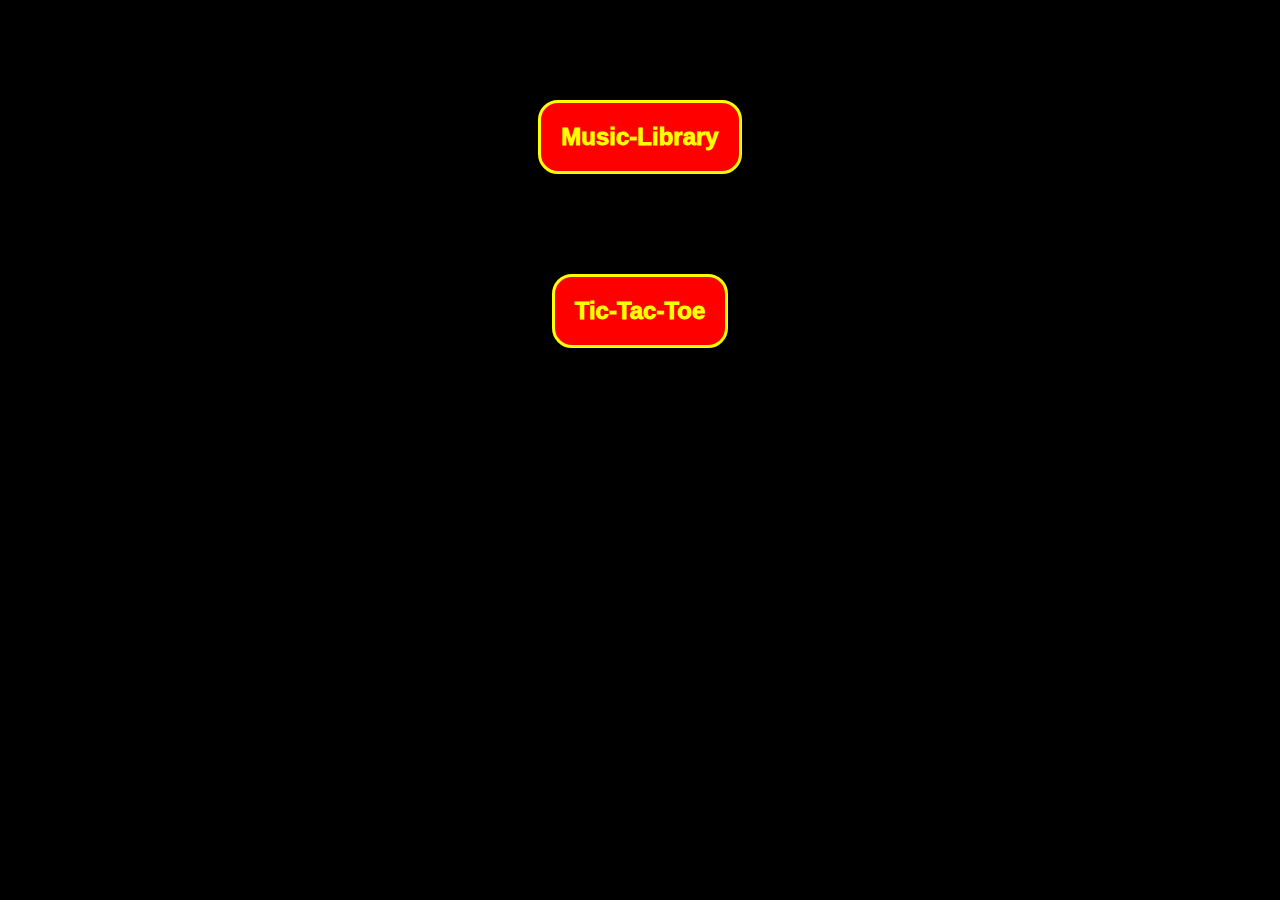
<file: index.html>
<!DOCTYPE html>
<html lang="en">
    <head>
        <meta charset="UTF-8">
        <title>Welcome</title>
        <link rel="icon" href="resources/page-icon.png">
        <link rel="stylesheet" href="main.css">
    </head>

    <body>
        <div class="links"><a class="elements" href="Music-Library/">Music-Library</a></div>
        <div class="links"><a class="elements" href="Tic-Tac-Toe/">Tic-Tac-Toe</a></div>
    </body>
</html>
</file>
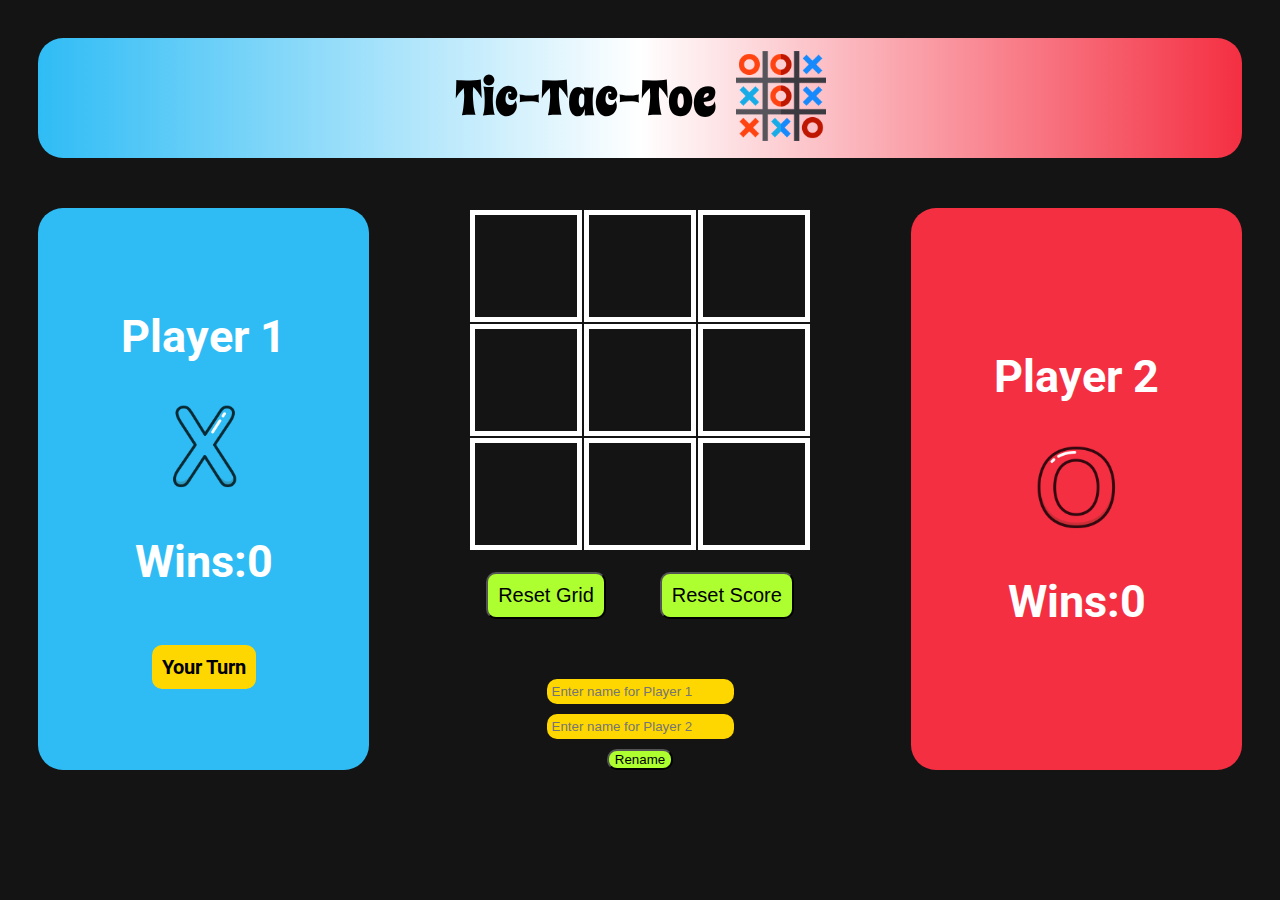
<file: Tic-Tac-Toe/index.html>
<!DOCTYPE html>
<html lang="en">
    <head>
        <meta charset="UTF-8">
        <title></title>
        <link rel="icon" href="imgs/icon.png">
        <link rel="stylesheet" href="styles/general.css">
        <link rel="stylesheet" href="styles/table.css">
        <link rel="stylesheet" href="styles/header.css">
        <link rel="stylesheet" href="styles/main.css">
        <script src="script.js" defer></script>
        <link rel="preconnect" href="https://fonts.googleapis.com">
        <link rel="preconnect" href="https://fonts.gstatic.com" crossorigin>
        <link href="https://fonts.googleapis.com/css2?family=Spicy+Rice&display=swap" rel="stylesheet">
        <link rel="preconnect" href="https://fonts.googleapis.com">
        <link rel="preconnect" href="https://fonts.gstatic.com" crossorigin>
        <link href="https://fonts.googleapis.com/css2?family=Roboto:ital,wght@0,100;0,300;0,400;0,500;0,700;0,900;1,100;1,300;1,400;1,500;1,700;1,900&family=Spicy+Rice&display=swap" rel="stylesheet">
    </head>

    <body>

        <div class="header">
            <div class="title">
                Tic-Tac-Toe
            </div>
            <div>
                <img src="imgs/icon.png" class="logo" alt="icon">
            </div>
        </div>

        <div class="main">
            <div class="player-area js-player-area-1" data-player="1">
                Himesh Kundal
                Wins:0
            </div>

            <div class="game-board">
                <table class="main-table"></table>
                <div>
                    <button class="reset-grid-button">Reset Grid</button>
                    <button class="reset-score-button">Reset Score</button>
                </div>
                <div class="result">
                </div>
                <div class="rename-box">
                    <input type="text" class="rename-player1" placeholder="Enter name for Player 1">
                    <input type="text" class="rename-player2" placeholder="Enter name for Player 2">
                    <button class="rename-button">Rename</button>
                </div>
            </div>
            <div class="player-area js-player-area-2" data-player="2">
                a
            </div>
        </div>
            
        </table>
    </body>
</html>
</file>
<file: main.css>
body{
    font-family: Arial, Helvetica, sans-serif;
    background-color: black;
    color: red;
}

.links{
    display: flex;
    justify-content: center;
    margin: 100px;
}

.elements{
    background-color: red;
    color: rgb(255, 255, 0);
    font-weight: 1000;
    border-style: solid;
    border-radius: 2px;
    padding: 20px;
    border-radius: 20px;
    font-size: x-large;
    transition: .2s;
    text-decoration:none;
}

.elements:hover{
    font-size: xx-large;
}
</file>
<file: Tic-Tac-Toe/styles/general.css>
body{
    background-color: rgb(20,20,20);
    color: white;
    padding: 30px;
}
</file>
<file: Tic-Tac-Toe/styles/table.css>
.cell{
    width: 100px;
    height: 100px;
    border: 5px solid white;
    text-align: center;
    font-size: 50px;
    cursor: pointer;
}

.cell-icon{
    width: 90px;
    height: 90px;

}
</file>
<file: Tic-Tac-Toe/styles/header.css>
.header{
    display: flex;
    justify-content: center;
    height: 100px;
    padding: 10px;
    background-image: linear-gradient(to left,#f42f42,white,#2fbcf5);
    border-style: none;
    border-radius: 25px;
    align-items: center;
    margin-bottom: 50px;
}

.title{
    font-family: spicy rice;
    font-size: 50px;
    color: black;
}

.logo{
    height : 90px;
    margin-left: 20px;
}
</file>
<file: Tic-Tac-Toe/styles/main.css>
.main{
    display: flex;
    flex-direction: row;
}

.player-area{
    display: flex;
    flex: 1;
    border-radius: 25px;
    padding:30px;
    justify-content: center;
    flex-direction: column;
    align-items: center;
    column-gap: 20px;
    font-family: roboto;
    font-size: 30px;
}

.game-board{
    display: flex;
    flex-direction: column;
    align-items: center;
    flex: 2;
}

.js-player-area-1{
    background-color:#2fbcf5;
    
}

.js-player-area-2{
    background-color:#f42f42;
}

.reset-grid-button{
    background-color: greenyellow;
    color: Black;
    font-size: 20px;
    padding: 10px;
    border-radius: 10px;
    margin-top: 20px;
    cursor: pointer;
    margin-right: 50px;
}

.reset-score-button{
    background-color: greenyellow;
    color: Black;
    font-size: 20px;
    padding: 10px;
    border-radius: 10px;
    margin-top: 20px;
    cursor: pointer;
}

.your-turn{
    font-size: 20px;
    color: black;
    background-color:gold;
    padding: 10px;
    border-radius: 10px;
    margin-top: 20px;
}

.winning-player{
    font-size: 40px;
    color: black;
    background-color:gold;
    padding: 10px;
    border-radius: 10px;
    margin-top: 20px;
}

.rename-box{
    display: flex;
    flex-direction: column;
    align-items: center;
    justify-content: center;
    margin-top: 60px;
}

.rename-player1, .rename-player2{
    border-radius: 10px;
    padding: 5px;
    background-color: gold;
    border-style: none ;
    margin-bottom: 10px;
}

.rename-button{
    background-color: greenyellow;
    color: Black;
    border-radius: 10px;
    cursor: pointer;
}

.result{
    font-size: 20px;
    color: rgb(0,255,0);
}
</file>
